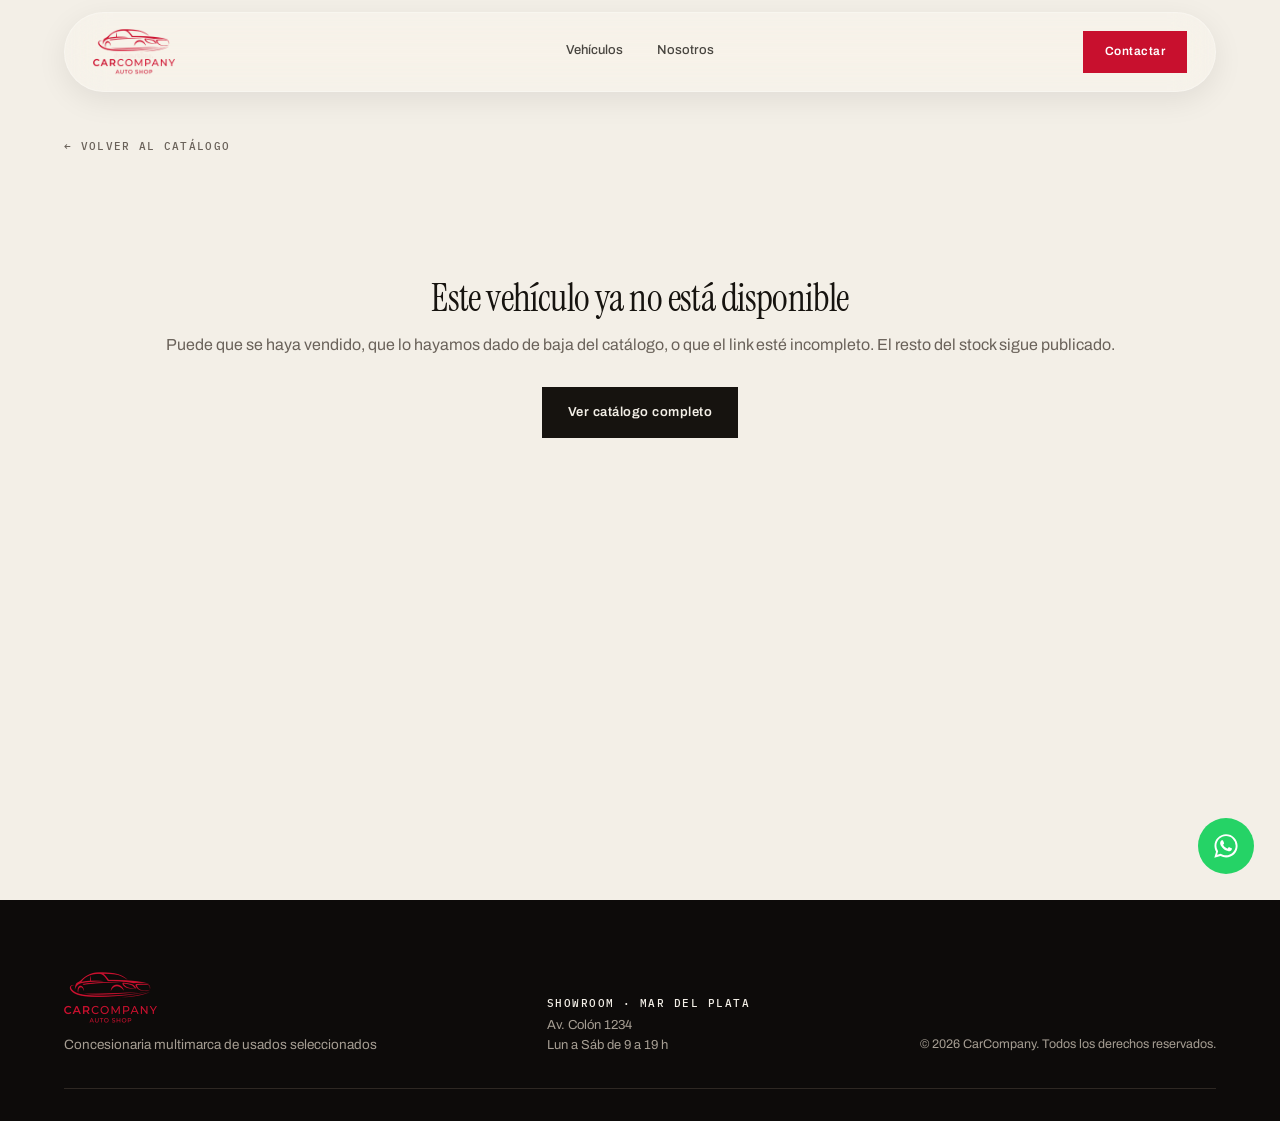
<file: ficha.html>
<!DOCTYPE html>
<html lang="es">
<head>
    <meta charset="UTF-8">
    <meta name="viewport" content="width=device-width, initial-scale=1.0">

    <!-- ⚠️ ESTE BLOQUE VA PRIMERO Y NO SE MUEVE.
         Esta misma página se sirve en dos direcciones distintas:
           ficha.html?v=<slug>        (archivo local, o sin rewrites)
           /vehiculos/<slug>          (producción, vía rewrite del hosting)
         En el segundo caso el navegador resuelve TODA ruta relativa
         contra /vehiculos/ — o sea que css/styles.css se pediría como
         /vehiculos/css/styles.css y daría 404, igual que el JS y que las
         fotos del stock de demo. Un <base> insertado acá, antes de que el
         parser llegue a cualquier <link> o <img>, las vuelve a anclar a la
         raíz. Se agrega sólo en ese caso: con file:// un <base href="/">
         apuntaría a la raíz del disco y rompería todo al revés. -->
    <script>
        if (location.protocol !== 'file:' && /^\/vehiculos\//.test(location.pathname)) {
            var b = document.createElement('base');
            b.href = '/';
            document.head.appendChild(b);
        }
    </script>

    <title id="pageTitle">Vehículo usado | CarCompany</title>

    <link rel="icon" type="image/png" href="assets/brand/favicon.png">
    <link rel="apple-touch-icon" href="assets/brand/logo.png">

    <meta
        id="pageDescription"
        name="description"
        content="Detalle del vehículo: precio, kilometraje, ficha técnica y contacto directo por WhatsApp. Usados seleccionados en Mar del Plata."
    >

    <!-- Canonical: arranca apuntando a esta URL genérica (sin id) y
         js/ficha.js lo reemplaza por la URL exacta ?id=N apenas sabe
         qué vehículo es — nunca una sola canonical fija para todas las
         fichas, porque cada id es contenido distinto. Google ejecuta
         ese JS de forma confiable; ver la limitación de vistas previas
         de WhatsApp/redes explicada más abajo, en Open Graph. -->
    <link rel="canonical" href="https://www.tu-dominio-real.com.ar/ficha.html">

    <!-- Open Graph / Twitter Card.
         Estos valores son SÓLO el punto de partida. Quién los reemplaza,
         según cómo se sirva la página:

         1. En producción, la Edge Function (netlify/edge-functions/
            vehiculo-meta.js) intercepta /vehiculos/<slug>, busca el auto
            y reescribe estas etiquetas en el HTML ANTES de entregarlo.
            Es la única forma de que WhatsApp, Facebook e Instagram
            muestren la foto y el precio del vehículo, porque esos
            rastreadores no ejecutan JavaScript.

         2. js/ficha.js las actualiza también del lado del cliente. Eso
            cubre a Google (que sí renderiza JS) y al navegador de quien
            abre el link, y sirve de red si la Edge Function no está.

         Si alguna vez se despliega sin la Edge Function, las vistas
         previas de WhatsApp vuelven a ser genéricas: la página se ve
         bien igual, pero se pierde esa parte. -->
    <!-- product: esta pagina describe UNA unidad concreta, no el sitio. -->
    <meta property="og:type" content="product">
    <meta property="og:site_name" content="CarCompany">
    <meta property="og:locale" content="es_AR">
    <meta id="ogTitle" property="og:title" content="Vehículo usado | CarCompany">
    <meta id="ogDescription" property="og:description" content="Detalle del vehículo: precio, kilometraje, ficha técnica y contacto directo por WhatsApp. Usados seleccionados en Mar del Plata.">
    <meta id="ogImage" property="og:image" content="https://www.tu-dominio-real.com.ar/assets/images/hero-1.jpg">
    <meta id="ogUrl" property="og:url" content="https://www.tu-dominio-real.com.ar/ficha.html">
    <meta name="twitter:card" content="summary_large_image">
    <meta id="twitterTitle" name="twitter:title" content="Vehículo usado | CarCompany">
    <meta id="twitterDescription" name="twitter:description" content="Detalle del vehículo: precio, kilometraje, ficha técnica y contacto directo por WhatsApp. Usados seleccionados en Mar del Plata.">
    <meta id="twitterImage" name="twitter:image" content="https://www.tu-dominio-real.com.ar/assets/images/hero-1.jpg">

    <link rel="preconnect" href="https://fonts.googleapis.com">
    <link rel="preconnect" href="https://fonts.gstatic.com" crossorigin>
    <link rel="stylesheet" href="https://fonts.googleapis.com/css2?family=Archivo:wght@400;500;600;700&family=IBM+Plex+Mono:wght@400;500&family=Instrument+Serif:ital@0;1&display=swap">

    <link rel="stylesheet" href="css/styles.css">
</head>
<body>

    <!-- =========================
         NAV (igual al del hero, fijo arriba de la página)
    ========================== -->

    <header class="hero-nav scrolled">

        <div class="hero-nav-inner">

            <a href="index.html" class="brand">
                <!-- Logo completo (igual que en index.html): la imagen ya
                     trae el nombre, por eso no va wordmark aparte. -->
                <img class="site-logo" width="186" height="104" src="assets/brand/logo.png" alt="CarCompany Auto Shop">
            </a>

            <nav class="hero-menu">
                <a href="index.html#vehiculos">Vehículos</a>
                <a href="index.html#nosotros">Nosotros</a>
            </nav>

            <div class="hero-nav-actions">
                <a href="https://wa.me/5492236974817" data-wa="nav" class="hero-nav-cta">Contactar</a>
                <button type="button" class="hero-burger" id="heroBurger" aria-label="Abrir menú" aria-expanded="false" aria-controls="mobileNav"><span></span><span></span></button>
            </div>

        </div>

        <nav class="mobile-nav" id="mobileNav">
            <a href="index.html#vehiculos">Vehículos</a>
            <a href="index.html#nosotros">Nosotros</a>
        </nav>

    </header>


    <!-- =========================
         FICHA DEL VEHÍCULO
    ========================== -->

    <main class="ficha-page">

        <div class="container">

            <a href="index.html#vehiculos" class="ficha-back">← Volver al catálogo</a>

            <!-- Se completa por js/ficha.js. Si el id de la URL no existe,
                 se reemplaza por un mensaje de "no encontrado". -->
            <div id="fichaContent">

                <div class="ficha-box">

                    <!-- La galería se adapta a la cantidad real de fotos:
                         con una sola imagen, js/ficha.js oculta miniaturas
                         y flechas en lugar de repetir la misma foto. -->
                    <div class="ficha-gallery">
                        <div class="ficha-main-img-wrap">
                            <img id="fichaMainImg" src="" alt="">
                            <span class="badge" id="fichaBadge" hidden></span>
                            <button type="button" class="ficha-gal-nav ficha-gal-prev" id="fichaPrev" aria-label="Foto anterior" hidden>‹</button>
                            <button type="button" class="ficha-gal-nav ficha-gal-next" id="fichaNext" aria-label="Foto siguiente" hidden>›</button>
                            <span class="ficha-gal-count" id="fichaGalCount" hidden></span>
                        </div>
                        <div class="ficha-thumbs" id="fichaThumbs" hidden></div>
                    </div>

                    <div class="ficha-info">
                        <h1 class="ficha-title" id="fichaTitle"></h1>
                        <div class="ficha-price-row">
                            <span class="ficha-price" id="fichaPrice"></span>
                            <span class="ficha-oldprice" id="fichaOldPrice" hidden></span>
                        </div>
                        <!-- Cuota estimada + puente al simulador con el precio
                             de esta unidad ya cargado (js/ficha.js arma ambos).
                             Es el dato que la gente busca primero. -->
                        <div class="ficha-quota" id="fichaQuota" hidden>
                            <span class="ficha-quota-value" id="fichaQuotaValue"></span>
                            <span class="ficha-quota-note" id="fichaQuotaNote"></span>
                        </div>
                        <!-- Los sellos salen de dealershipConfig.trustBadges
                             (o del propio vehículo). Sólo debe figurar lo que
                             la concesionaria realmente cumple. -->
                        <div class="ficha-pills" id="fichaPills" hidden></div>
                        <p class="ficha-description" id="fichaDescription" hidden></p>
                        <div class="ficha-specs" id="fichaSpecs"></div>
                        <!-- Un CTA primario y uno secundario: dos botones del
                             mismo peso es no elegir. -->
                        <div class="ficha-actions">
                            <a href="#" target="_blank" rel="noopener noreferrer" class="btn-blue" id="fichaWa">Consultar por WhatsApp</a>
                            <a href="#" target="_blank" rel="noopener noreferrer" class="btn-outline-dark" id="fichaWaVisit">Agendar visita</a>
                        </div>
                    </div>

                </div>

                <!-- El formulario sale de la columna de datos y pasa a una
                     banda propia: la columna quedaba el doble de alta que la
                     galería y dejaba un vacío enorme al costado. -->
                <section class="ficha-contacto" data-reveal>
                    <div class="ficha-contacto-intro">
                        <h2>¿Preferís que te llamemos?</h2>
                        <p class="lead">Te contactamos una sola vez en 24 hs. Sin llamados insistentes.</p>
                    </div>

                    <div class="mini-form mini-form--standalone" id="vfBlock">
                        <div id="vfPending">
                            <div class="mini-form-grid">
                                <label class="sr-only" for="vfNombre">Nombre</label>
                                <input type="text" class="text-field" placeholder="Nombre" id="vfNombre" autocomplete="name">
                                <label class="sr-only" for="vfTelefono">Teléfono</label>
                                <input type="tel" class="text-field" placeholder="Teléfono" id="vfTelefono" autocomplete="tel">
                            </div>
                            <label class="sr-only" for="vfMensaje">Tu consulta sobre este vehículo</label>
                            <input type="text" class="text-field mini-form-msg" placeholder="Tu consulta sobre este vehículo" id="vfMensaje">
                            <p class="mini-form-error mini-form-msg" id="vfError" role="alert" hidden></p>
                            <button class="btn-dark mini-form-msg" id="vfSend" type="button">Enviar consulta</button>
                        </div>
                        <div id="vfSuccess" class="mini-form-success" tabindex="-1" role="status" hidden><span class="check-mark">✓</span> <span id="vfSuccessMsg">Solicitud recibida. Nos vamos a contactar a la brevedad.</span></div>
                    </div>
                </section>

            </div>

            <div class="ficha-similares" id="fichaSimilares" data-reveal hidden>
                <h3>Vehículos similares</h3>
                <div class="ficha-similares-grid" id="fichaSimilaresGrid"></div>
            </div>

        </div>

    </main>


    <!-- WHATSAPP -->

    <a
        href="https://wa.me/5492236974817"
        data-wa="flotante"
        class="whatsapp-float"
        aria-label="Consultar por WhatsApp"
    >
        <svg width="28" height="28" viewBox="0 0 24 24" fill="#fff" aria-hidden="true">
            <path d="M12.04 2c-5.46 0-9.9 4.43-9.9 9.88 0 1.74.46 3.45 1.32 4.95L2 22l5.3-1.39c1.45.79 3.08 1.21 4.74 1.21h.01c5.45 0 9.89-4.43 9.89-9.88 0-2.64-1.03-5.12-2.9-6.99A9.83 9.83 0 0 0 12.04 2Zm0 17.98h-.01c-1.48 0-2.93-.4-4.2-1.15l-.3-.18-3.12.82.83-3.04-.2-.31a8.26 8.26 0 0 1-1.26-4.38c0-4.54 3.7-8.24 8.26-8.24 2.2 0 4.27.86 5.83 2.42a8.18 8.18 0 0 1 2.41 5.83c0 4.54-3.7 8.23-8.24 8.23Zm4.52-6.16c-.25-.12-1.47-.72-1.69-.81-.23-.08-.39-.12-.56.13-.16.24-.64.8-.78.97-.14.16-.29.18-.54.06-.25-.13-1.05-.39-2-1.23-.74-.66-1.23-1.47-1.38-1.72-.14-.25-.01-.38.11-.51.11-.11.25-.29.37-.43.13-.15.17-.25.25-.41.08-.17.04-.31-.02-.43-.06-.13-.56-1.35-.77-1.84-.2-.48-.41-.42-.56-.43h-.48c-.17 0-.43.06-.66.31-.22.25-.86.85-.86 2.07 0 1.22.89 2.4 1.01 2.56.12.17 1.75 2.67 4.23 3.74.59.26 1.05.41 1.41.52.59.19 1.13.16 1.56.1.48-.07 1.47-.6 1.67-1.18.21-.58.21-1.07.15-1.18-.06-.11-.22-.17-.47-.29Z"/>
        </svg>
    </a>


    <!-- =========================
         FOOTER
    ========================== -->

    <footer class="site-footer">

        <div class="container">

            <div class="footer-inner">

                <div>
                    <strong class="footer-logo">
                        <img class="site-logo site-logo--footer" width="186" height="104" src="assets/brand/logo.png" alt="CarCompany Auto Shop">
                    </strong>

                    <p data-config="positioning">Concesionaria multimarca de usados seleccionados</p>
                </div>

                <!-- Dirección y horarios: dealershipConfig.branches. -->
                <div class="footer-branches" id="branchList"></div>

                <div>
                    <span>
                        © <span data-config="year">2026</span> <span data-config="name">CarCompany</span>. Todos los derechos reservados.
                    </span>
                </div>

            </div>

        </div>

    </footer>


    <!-- Orden obligatorio: rutas.js no depende de nadie y lo usan los
         otros tres; catalog-api.js usa funciones de catalog-data.js. -->
    <!-- Medición. Va primero porque el resto del JS llama a Analytics.track();
     si no hay Measurement ID configurado no carga nada y no envía nada,
     y si un bloqueador lo corta el sitio funciona exactamente igual.
     A propósito NO se incluye en admin/: el panel no debe ensuciar las
     estadísticas públicas (de hecho el panel no carga ningún script de
     js/, así que queda excluido por arquitectura, no por una regla). -->
    <script src="js/analytics.js"></script>
    <script src="js/rutas.js"></script>
    <script src="js/catalog-data.js"></script>
    <script src="js/catalog-api.js"></script>
    <script src="js/ficha.js"></script>

</body>
</html>
</file>
<file: css/styles.css>
/* =====================================================
   NUVORA — SISTEMA VISUAL
   Fase 3, pasos 1 a 3: tokens, componentes base, nav y hero.
   Concepto: catálogo razonado. Cada unidad es una pieza
   catalogada, no un producto en góndola. De ahí salen las
   decisiones: hairlines en vez de cajas, datos en monoespaciada,
   rojo como sello y no como relleno, y mucho aire.
===================================================== */


/* =====================================================
   1. RESET
===================================================== */

* {
    margin: 0;
    padding: 0;
    box-sizing: border-box;
}

/* El atributo hidden tiene que ganarle a cualquier display de clase.
   Sin esto, reglas como .mini-form-success { display: flex } pisaban
   la regla [hidden] del navegador y los mensajes de éxito aparecían
   antes de tiempo. La lógica de mostrar/ocultar sigue siendo la del
   JS: acá sólo se garantiza que "oculto" signifique oculto. */
[hidden] {
    display: none !important;
}

html {
    scroll-behavior: smooth;
}

/* Etiqueta visible sólo para lectores de pantalla: los campos tienen
   label asociado sin cambiar el diseño, que usa placeholders. */
.sr-only {
    position: absolute;
    width: 1px;
    height: 1px;
    margin: -1px;
    padding: 0;
    overflow: hidden;
    clip: rect(0 0 0 0);
    clip-path: inset(50%);
    white-space: nowrap;
    border: 0;
}


/* =====================================================
   2. TOKENS
   Un solo lugar para color, tipografía, espacio, radios y
   tiempos. Nada de valores sueltos más abajo.
===================================================== */

:root {
    /* --- Escala oscura (carbón cálido) --- */
    --negro: #0D0B0A;
    --carbon: #16130F;
    --carbon-alto: #221E19;
    --linea-osc: #2E2823;
    --linea-campo-osc: #6E655B;     /* 3.24:1 sobre carbón: borde de campo válido */

    /* --- Escala clara (marfil / hueso) --- */
    --marfil: #F3EFE7;
    --hueso: #E9E3D8;
    --blanco: #FFFFFF;
    --linea: #D8D0C2;               /* hairline decorativa */
    --linea-campo: #8C8375;         /* 3.26:1 sobre marfil: borde de campo válido */

    /* --- Texto --- */
    --texto: #16130F;               /* 16.15:1 sobre marfil */
    --texto-2: #6A625A;             /* 5.22:1 sobre marfil */
    --texto-inv: #F3EFE7;           /* 16.15:1 sobre carbón */
    --texto-inv-2: #A69E93;         /* 6.99:1 sobre carbón */

    /* --- Rojo: color de carácter. Acción y sello, nunca relleno.
           Regla: rojo como texto chico NO va sobre fondo oscuro
           (ahí da 3.15:1); para eso está --rojo-claro. --- */
    --rojo: #C8102E;                /* blanco encima: 5.88:1 */
    --rojo-osc: #8E0B20;
    --rojo-hondo: #4A0710;
    --rojo-claro: #F26D6D;          /* 6.33:1 sobre carbón */

    /* --- Metálico: aluminio, no bronce. Carrocería, no joyería. --- */
    --aluminio: #B5AEA3;

    /* --- Tipografía --- */
    --display: 'Instrument Serif', 'Times New Roman', Georgia, serif;
    --sans: 'Archivo', 'Helvetica Neue', Arial, sans-serif;
    --mono: 'IBM Plex Mono', ui-monospace, 'SFMono-Regular', Menlo, monospace;
    /* San Francisco no se puede empaquetar (es la fuente del sistema de
       Apple, no está en Google Fonts): -apple-system la activa nativa en
       iOS/macOS. En cualquier otro sistema cae a la sans del sitio. Se usa
       sólo en la cápsula flotante del header mobile. */
    --sf: -apple-system, BlinkMacSystemFont, 'SF Pro Text', 'SF Pro Display', system-ui, var(--sans);

    /* --- Espacio --- */
    --container: 1440px;
    --gutter: clamp(20px, 5vw, 76px);
    --section-y: clamp(80px, 9vw, 168px);

    /* --- Material --- */
    --radio-campo: 2px;
    --radio-chip: 4px;

    /* --- Movimiento: una sola familia de curvas para todo el sitio --- */
    --ease-salida: cubic-bezier(0.16, 1, 0.30, 1);
    --ease-entrada: cubic-bezier(0.55, 0, 0.45, 1);
    --t-micro: 160ms;
    --t-corta: 320ms;
    --t-media: 640ms;
    --t-larga: 900ms;
}


/* =====================================================
   3. TIPOGRAFÍA
   Instrument Serif = display (nunca por debajo de 20px).
   Archivo = toda la UI y el texto.
   IBM Plex Mono = dato técnico: specs, referencias, años.
===================================================== */

body {
    font-family: var(--sans);
    font-size: 16px;
    line-height: 1.65;
    background: var(--marfil);
    color: var(--texto);
    -webkit-font-smoothing: antialiased;
    overflow-x: hidden;             /* red de seguridad: ningún elemento angosto genera scroll lateral */
}

h1, h2, h3 {
    font-family: var(--display);
    font-weight: 400;              /* el display nunca va en bold */
    letter-spacing: -0.015em;
    line-height: 1.02;
}

/* Tamaños base, para que ningún título quede con el valor por defecto
   del navegador si no cae bajo una regla más específica. */
h1 { font-size: clamp(38px, 5vw, 72px); }
h2 { font-size: clamp(32px, 4vw, 58px); }
h3 { font-size: clamp(22px, 2.2vw, 32px); }

/* LOS NÚMEROS SON PARTE DE LA IDENTIDAD.
   Precios, cuotas, años, referencias y estadísticas van todos en la
   monoespaciada, con cifras tabulares: es lo que hace que el catálogo se
   lea como un registro y no como una góndola. El texto comercial se
   mantiene en la sans, que es donde tiene que sonar humano. */
.card-price, .card-oldprice,
.results-count, .ficha-price, .ficha-oldprice, .ficha-quota-value {
    font-family: var(--mono);
    font-weight: 500;
    font-variant-numeric: tabular-nums;
    letter-spacing: -0.02em;
}

a {
    color: inherit;
    text-decoration: none;
}

img {
    display: block;
    max-width: 100%;
}

/* Dato técnico. Es el gesto que convierte una tarjeta de producto
   en una ficha de archivo. */
.ficha-spec-k, .badge {
    font-family: var(--mono);
    font-weight: 500;
    letter-spacing: 0.14em;
    text-transform: uppercase;
}


/* =====================================================
   4. GLOBAL
===================================================== */

.container {
    width: min(calc(100% - var(--gutter) * 2), var(--container));
    margin-inline: auto;
}

/* Foco en dos capas: se ve sobre marfil y sobre carbón por igual.
   Nunca se anima: tiene que aparecer. */
:where(a, button, input, select, textarea, [tabindex]):focus-visible {
    outline: 2px solid var(--rojo);
    outline-offset: 2px;
    box-shadow: 0 0 0 4px var(--marfil);
}

.closing-section :where(a, button):focus-visible,
.hero :where(a, button):focus-visible {
    box-shadow: 0 0 0 4px var(--carbon);
}


/* =====================================================
   5. NAV
   Barra de ancho completo apoyada en una hairline. Se va la
   cápsula con blur: era el elemento más "SaaS" de la página y
   costaba compositing en todo el scroll.
===================================================== */

.hero-nav {
    position: fixed;
    z-index: 100;
    top: 0;
    left: 0;
    right: 0;
    width: 100%;
    padding-top: env(safe-area-inset-top, 0px);
}

/* Cápsula flotante translúcida, igual en desktop y en mobile (antes
   sólo mobile tenía este tratamiento y desktop usaba una barra de
   ancho completo con hairline). Vidrio iOS: tinte blanco, blur y
   sombra propios — visible todo el tiempo, así que ya no hace falta
   un fondo sólido aparte al hacer scroll (ver .hero-nav.scrolled
   más abajo, que ahora sólo cambia el color del texto). */
.hero-nav-inner {
    display: grid;
    grid-template-columns: 1fr auto 1fr;
    align-items: center;
    column-gap: 24px;

    width: min(calc(100% - var(--gutter) * 2), var(--container));
    margin: 12px auto 0;
    padding: 16px 28px;

    border-radius: 999px;
    background: rgba(255, 255, 255, 0.22);
    backdrop-filter: blur(20px) saturate(150%);
    -webkit-backdrop-filter: blur(20px) saturate(150%);
    border: 1px solid rgba(255, 255, 255, 0.25);
    box-shadow: 0 8px 30px rgba(0, 0, 0, 0.08);
}

.hero-nav-inner > * { position: relative; }

.brand {
    justify-self: start;
    display: flex;
    align-items: center;
    gap: 10px;
    font-family: var(--sans);
    font-size: 15px;
    font-weight: 600;
    letter-spacing: 0.16em;
    text-transform: uppercase;
    color: var(--texto-inv);
    white-space: nowrap;
    transition: color var(--t-corta) var(--ease-salida);
}

/* Sobre el hero el texto es claro; al hacer scroll, la cápsula queda
   sobre fondos claros y el texto pasa a oscuro (mismo mecanismo que
   .hero-menu a y .hero-burger más abajo). */
.hero-nav.scrolled .brand { color: var(--texto); }

/* Pero el Cierre, al final, es una sección oscura: ahí el texto
   oscuro quedaría negro sobre negro. initNavContrast marca .over-dark
   cuando esa sección pasa por debajo de la cápsula y el texto vuelve
   a claro. */
.hero-nav.scrolled.over-dark .brand { color: var(--texto-inv); }

/* Isotipo real: un solo archivo, assets/brand/logo.png. Único lugar a
   tocar para reemplazarlo el día que haya un logo definitivo — no hace
   falta cambiar HTML ni ninguna otra regla, el alto lo pone esta clase.
   Nombre .site-logo (no .brand-logo) para no chocar con .brand-logo de
   la franja "Marcas que trabajamos" más abajo, que es otro componente. */
/* Ahora el logo es el lockup completo (dibujo + nombre), no el isotipo
   suelto: necesita más alto para que el texto de la imagen se lea. */
.site-logo {
    display: block;
    height: 46px;
    width: auto;
    flex-shrink: 0;
    transition: transform var(--t-corta) var(--ease-salida);
}

.brand:hover .site-logo { transform: scale(1.04); }

/* Logo del footer: mismo lockup icono + wordmark, un poco más grande
   porque ahí no compite con el resto del nav. */
.footer-logo {
    display: flex;
    align-items: center;
    gap: 10px;
    margin-bottom: 10px;
    color: var(--texto-inv);
    font-family: var(--sans);
    font-size: 15px;
    font-weight: 600;
    letter-spacing: 0.16em;
    text-transform: uppercase;
}
.site-logo--footer { height: 52px; }

.hero-menu {
    justify-self: center;
    display: flex;
    align-items: center;
    gap: 34px;
}

.hero-menu a {
    position: relative;
    color: rgba(243, 239, 231, 0.78);
    font-size: 13px;
    font-weight: 500;
    white-space: nowrap;
    padding-bottom: 3px;
    transition: color var(--t-micro) var(--ease-salida);
}

/* Subrayado que se dibuja de izquierda a derecha. */
.hero-menu a::after {
    content: "";
    position: absolute;
    left: 0;
    bottom: 0;
    width: 100%;
    height: 1px;
    background: var(--rojo);
    transform: scaleX(0);
    transform-origin: left;
    transition: transform var(--t-micro) var(--ease-salida);
}

.hero-menu a:hover { color: var(--texto-inv); }
.hero-menu a:hover::after { transform: scaleX(1); }
.hero-nav.scrolled .hero-menu a { color: rgba(22, 19, 15, 0.78); }
.hero-nav.scrolled .hero-menu a:hover { color: var(--texto); }
.hero-nav.scrolled.over-dark .hero-menu a { color: rgba(243, 239, 231, 0.82); }
.hero-nav.scrolled.over-dark .hero-menu a:hover { color: var(--texto-inv); }

.hero-nav-actions {
    justify-self: end;
    display: flex;
    align-items: center;
    gap: 12px;
}

.hero-nav-cta {
    background: var(--rojo);
    color: var(--blanco);
    font-size: 12px;
    font-weight: 600;
    letter-spacing: 0.04em;
    white-space: nowrap;
    padding: 11px 22px;
    transition: background var(--t-micro) var(--ease-salida);
}

.hero-nav-cta:hover { background: var(--rojo-osc); }

/* Hamburguesa con dos líneas propias: se va el emoji ☰, que es el
   detalle que más delata plantilla armada rápido. */
.hero-burger {
    display: none;
    position: relative;
    width: 44px;
    height: 44px;
    flex-shrink: 0;
    border: none;
    background: none;
    cursor: pointer;
}

.hero-burger span {
    position: absolute;
    left: 11px;
    width: 22px;
    height: 1.5px;
    background: var(--texto-inv);
    transition: transform var(--t-micro) var(--ease-salida),
                opacity var(--t-micro) var(--ease-salida);
}

.hero-burger span:nth-child(1) { top: 18px; }
.hero-burger span:nth-child(2) { top: 25px; }
.hero-burger.is-open span:nth-child(1) { transform: translateY(3.5px) rotate(45deg); }
.hero-burger.is-open span:nth-child(2) { transform: translateY(-3.5px) rotate(-45deg); }

.mobile-nav {
    display: none;
    position: absolute;
    z-index: 99;
    top: 100%;
    left: 0;
    right: 0;
    flex-direction: column;
    background: var(--carbon);
    border-bottom: 1px solid var(--linea-osc);
}

.mobile-nav.open { display: flex; }

.mobile-nav a {
    color: rgba(243, 239, 231, 0.85);
    font-size: 15px;
    font-weight: 500;
    padding: 16px var(--gutter);
    border-top: 1px solid var(--linea-osc);
    transition: background var(--t-micro) var(--ease-salida),
                color var(--t-micro) var(--ease-salida);
}

.mobile-nav a:hover {
    color: var(--texto-inv);
    background: var(--carbon-alto);
}


/* =====================================================
   6. HERO
   Full-bleed y cinematográfico. Mismas imágenes, misma lógica
   de slides: cambia la puesta en escena.
===================================================== */

.hero {
    padding: 0;
    background: var(--carbon);
    color: var(--texto-inv);
    display: flow-root;
}

/* Antes el hero vivía dentro de un contenedor de 82vw con 42px de
   radio, o sea: una tarjeta grande. Ahora toca los bordes. */
.hero-shell {
    width: 100%;
    margin: 0;
}

.hero-slider {
    position: relative;
    margin-top: 0;
    height: min(88vh, 860px);
    min-height: 520px;
    overflow: hidden;
    border-radius: 0;
    background: var(--negro);
}

/* Bandas de formato: lo que hace que la imagen se lea como fotograma
   y no como banner. */
.hero-slider::before,
.hero-slider::after {
    content: "";
    position: absolute;
    left: 0;
    right: 0;
    height: 28px;
    background: var(--carbon);
    z-index: 4;
    pointer-events: none;
}
.hero-slider::before { top: 0; }
.hero-slider::after { bottom: 0; }


/* --- SLIDES --- */

.hero-slide {
    position: absolute;
    inset: 0;
    background-position: center;
    background-size: cover;
    background-repeat: no-repeat;

    /* Cortina vertical: la imagen entrante se revela de abajo hacia
       arriba. Se lee como un corte de montaje, no como un carrusel. */
    clip-path: inset(100% 0 0 0);
    transform: scale(1.06);
    transition: clip-path var(--t-larga) var(--ease-salida),
                transform 1400ms var(--ease-salida);

    pointer-events: none;

    display: flex;
    flex-direction: column;
    align-items: flex-start;
    justify-content: flex-end;
    text-align: left;

    padding: 0 var(--gutter) clamp(56px, 8vh, 104px);
}

.hero-slide.active {
    clip-path: inset(0 0 0 0);
    transform: scale(1);
    pointer-events: auto;
    z-index: 1;
}

/* El saliente se queda quieto debajo y sólo cede la escala. */
.hero-slide.prev {
    clip-path: inset(0 0 0 0);
    transform: scale(1.03);
    z-index: 0;
}

.hero-slide.no-anim,
.hero-slide.no-anim * {
    transition: none !important;
}

/* Las variantes de posición por foto se retiran: en una composición
   editorial el bloque de texto tiene un solo lugar y eso es lo que da
   estabilidad al corte entre slides. */

/* Un solo scrim en lugar de cinco gradientes apilados con blend-mode:
   menos costo de pintado y un resultado más limpio. */
.hero-overlay {
    position: absolute;
    inset: 0;
    background:
        /* velo superior: el nav va encima de la foto y tiene que leerse
           sobre cualquier imagen */
        linear-gradient(to bottom, rgba(13,11,10,0.55) 0%, rgba(13,11,10,0) 16%),
        linear-gradient(to top, rgba(13,11,10,0.92) 0%, rgba(13,11,10,0.58) 36%, rgba(13,11,10,0.04) 70%),
        linear-gradient(to right, rgba(13,11,10,0.74) 0%, rgba(13,11,10,0.18) 46%, rgba(13,11,10,0) 72%);
}

.hero-grain {
    position: absolute;
    inset: 0;
    z-index: 3;
    opacity: .045;
    mix-blend-mode: overlay;
    pointer-events: none;
    background-image: radial-gradient(circle, #fff 1px, transparent 1px);
    background-size: 3px 3px;
}


/* --- TEXTO DEL HERO --- */

.hero-copy {
    position: relative;
    z-index: 2;
    width: 100%;
    max-width: min(100%, 980px);
}

.hero-copy p,
.hero-copy .hero-cta {
    opacity: 0;
    transform: translateY(18px);
    transition: opacity var(--t-media) var(--ease-salida),
                transform var(--t-media) var(--ease-salida);
}

.hero-slide.active .hero-copy p         { transition-delay: .52s; }
.hero-slide.active .hero-copy .hero-cta { transition-delay: .60s; }

.hero-slide.active .hero-copy p,
.hero-slide.active .hero-copy .hero-cta {
    opacity: 1;
    transform: translateY(0);
}

/* El título entra línea por línea desde detrás de una máscara. No es un
   fundido: es el texto subiendo a su lugar, que es como se compone un
   título en una pieza editorial. */
.hero-copy .hero-title .l {
    display: block;
    overflow: hidden;
}

.hero-copy .hero-title .l i {
    display: block;
    font-style: normal;
    transform: translateY(105%);
    transition: transform 1000ms var(--ease-salida);
}

.hero-slide.active .hero-copy .hero-title .l i { transform: translateY(0); }
.hero-slide.active .hero-copy .hero-title .l:nth-child(1) i { transition-delay: .26s; }
.hero-slide.active .hero-copy .hero-title .l:nth-child(2) i { transition-delay: .36s; }

.hero-copy .hero-title {
    margin: 0;
    max-width: 14ch;                /* medida de dos líneas, sobre el propio cuerpo del título */
    color: var(--blanco);
    font-size: clamp(44px, 6.4vw, 104px);
    line-height: 0.96;
    letter-spacing: -0.02em;
}

/* La escala del título cambia según el largo del texto, como se
   compondría cada página de una revista: los titulares cortos respiran
   más grandes. Mismo sistema, distinta composición por slide. */
.hero-slide:nth-child(2) .hero-copy .hero-title,
.hero-slide:nth-child(4) .hero-copy .hero-title {
    font-size: clamp(52px, 8vw, 136px);
    max-width: 11ch;
    letter-spacing: -0.03em;
}

.hero-copy p {
    margin: 24px 0 0;
    max-width: 46ch;
    color: rgba(243, 239, 231, 0.78);
    font-size: 16px;
    line-height: 1.6;
}

/* Botón metálico del hero: pill oscuro con una veta de aluminio + rojo
   que cruza en loop lento (más rápido al hover, en pausa con
   prefers-reduced-motion) y un aro de sombra que "levanta" el botón
   al pasar el mouse y lo hunde al click. Todo con capas de background
   + box-shadow, sin canvas ni librerías — el ripple del click lo
   agrega js/app.js con un <span> absoluto. */
.hero-cta {
    position: relative;
    display: inline-flex;
    align-items: center;
    gap: 12px;
    margin-top: 36px;
    padding: 15px 28px 15px 30px;
    border-radius: 999px;
    overflow: hidden;
    color: var(--blanco);
    font-family: var(--mono);
    font-size: 11px;
    font-weight: 500;
    letter-spacing: 0.16em;
    text-transform: uppercase;
    background-image:
        repeating-linear-gradient(100deg,
            transparent 0%, rgba(255, 255, 255, .5) 6%, transparent 13%,
            transparent 28%, rgba(200, 16, 46, .4) 33%, transparent 40%),
        radial-gradient(120% 160% at 28% -30%, rgba(255, 255, 255, .3), transparent 55%),
        linear-gradient(155deg, var(--carbon-alto) 0%, var(--negro) 55%, #050403 100%);
    background-size: 220% 220%, 100% 100%, 100% 100%;
    background-position: 0% 0%, 0 0, 0 0;
    box-shadow:
        0 0 0 1px rgba(0, 0, 0, .5),
        0 22px 14px rgba(0, 0, 0, .05),
        0 10px 10px rgba(0, 0, 0, .09),
        0 3px 6px rgba(0, 0, 0, .16);
    animation: hero-cta-sheen 7s linear infinite;
    transition: gap var(--t-micro) var(--ease-salida),
                box-shadow var(--t-corta) var(--ease-salida),
                transform var(--t-corta) var(--ease-salida),
                animation-duration var(--t-corta) var(--ease-salida);
}

.hero-cta span { position: relative; font-size: 15px; line-height: 0; transition: transform var(--t-micro) var(--ease-salida); }

.hero-cta:hover {
    gap: 18px;
    animation-duration: 2.2s;
    box-shadow:
        0 0 0 1px rgba(0, 0, 0, .4),
        0 16px 10px rgba(0, 0, 0, .1),
        0 8px 8px rgba(0, 0, 0, .14),
        0 2px 4px rgba(0, 0, 0, .22);
}
.hero-cta:hover span { transform: translateX(2px); }

.hero-cta:active {
    animation-duration: 1s;
    transform: scale(.97);
    box-shadow: 0 0 0 1px rgba(0, 0, 0, .6), inset 0 2px 4px rgba(0, 0, 0, .4);
}

.hero-cta .hero-cta-ripple {
    position: absolute;
    width: 22px;
    height: 22px;
    margin: -11px 0 0 -11px;
    border-radius: 50%;
    background: radial-gradient(circle, rgba(255, 255, 255, .45) 0%, rgba(255, 255, 255, 0) 70%);
    pointer-events: none;
    animation: hero-cta-ripple .6s ease-out forwards;
}

@keyframes hero-cta-sheen {
    to { background-position: -220% -140%, 0 0, 0 0; }
}

@keyframes hero-cta-ripple {
    from { transform: scale(0); opacity: .6; }
    to { transform: scale(4); opacity: 0; }
}

@media (prefers-reduced-motion: reduce) {
    .hero-cta { animation: none; }
    .hero-cta:hover { animation-duration: 0s; }
}


/* =====================================================
   7. WHATSAPP FLOTANTE
   El verde sobrevive sólo acá, que es donde la gente lo
   reconoce por forma y color. Dentro del contenido, los CTA
   de WhatsApp usan el sistema.
===================================================== */

.whatsapp-float {
    position: fixed;
    z-index: 100;
    right: clamp(16px, 2vw, 32px);
    bottom: clamp(16px, 2vw, 32px);
    width: 56px;
    height: 56px;
    display: flex;
    align-items: center;
    justify-content: center;
    border-radius: 50%;
    background: #25d366;
    color: #fff;
    transition: transform var(--t-micro) var(--ease-salida);
}

.whatsapp-float:hover { transform: scale(1.06); }


/* =====================================================
   8. MARCAS
   Planas, en escala de grises, apoyadas sobre una hairline.
   Se van el 3D, la perspectiva y la sombra proyectada.
===================================================== */

.official-brands {
    padding: clamp(48px, 6vw, 88px) var(--gutter);
    background: var(--carbon);
    color: var(--texto-inv-2);
    text-align: left;
}

.official-brands > span {
    display: block;
    max-width: var(--container);
    margin: 0 auto 32px;
    padding-bottom: 20px;
    border-bottom: 1px solid var(--linea-osc);
    font-family: var(--mono);
    font-size: 11px;
    font-weight: 500;
    letter-spacing: 0.16em;
    text-transform: uppercase;
}

.brand-logos {
    display: flex;
    justify-content: space-between;
    align-items: center;
    flex-wrap: wrap;
    gap: clamp(28px, 5vw, 72px);
    max-width: var(--container);
    margin-inline: auto;
}

.brand-logo {
    position: relative;
    width: clamp(78px, 9vw, 116px);
    height: 52px;
    display: flex;
    align-items: center;
    justify-content: center;
}

.brand-logo img {
    width: 100%;
    height: 100%;
    object-fit: contain;
    filter: grayscale(100%) brightness(2.6) contrast(0.6);
    opacity: 0.5;
    transition: opacity var(--t-micro) var(--ease-salida);
}

.brand-logo:hover img { opacity: 0.9; }


/* =====================================================
   9. BOTONES
   Sin rebote, sin sombra, sin radio. La jerarquía la da el
   color, no el movimiento.
===================================================== */

.btn-dark, .btn-blue, .btn-outline, .btn-outline-dark {
    display: inline-flex;
    align-items: center;
    justify-content: center;
    gap: 9px;
    border: none;
    cursor: pointer;
    border-radius: 0;
    padding: 15px 26px;
    font-family: var(--sans);
    font-size: 13px;
    font-weight: 600;
    letter-spacing: 0.04em;
    text-align: center;
    transition: background var(--t-micro) var(--ease-salida),
                color var(--t-micro) var(--ease-salida),
                border-color var(--t-micro) var(--ease-salida);
}

.btn-dark { background: var(--carbon); color: var(--texto-inv); }
.btn-dark:hover { background: var(--negro); }

.btn-blue { background: var(--rojo); color: var(--blanco); }
.btn-blue:hover { background: var(--rojo-osc); }

/* Dentro del contenido el CTA de WhatsApp adopta el sistema: el verde
   competía con la identidad en dos botones grandes de la página. */

.btn-outline { background: transparent; border: 1px solid rgba(243,239,231,0.5); color: var(--texto-inv); }
.btn-outline:hover { background: var(--texto-inv); color: var(--carbon); }

.btn-outline-dark { background: transparent; border: 1px solid var(--texto); color: var(--texto); }
.btn-outline-dark:hover { background: var(--texto); color: var(--marfil); }


/* En la sección de contacto el fondo es casi negro: el botón se
   invierte al marfil de la paleta. */
.closing-section .btn-dark {
    background: var(--marfil);
    color: var(--texto);
}
.closing-section .btn-dark:hover { background: var(--blanco); }

.btn-dark:disabled, .btn-blue:disabled, .btn-outline:disabled {
    opacity: 0.4;
    cursor: default;
}

/* Link con regla que se dibuja. */
.link-underline {
    position: relative;
    font-size: 13px;
    font-weight: 600;
    letter-spacing: 0.04em;
    padding-bottom: 4px;
    border-bottom: 1px solid var(--linea-campo);
    white-space: nowrap;
    transition: border-color var(--t-micro) var(--ease-salida);
}
.link-underline:hover { border-color: var(--rojo); }

.link-button {
    background: none;
    border: 0;
    padding: 0;
    font-family: var(--sans);
    font-size: 13px;
    font-weight: 600;
    color: var(--rojo);
    cursor: pointer;
    text-decoration: underline;
    text-underline-offset: 4px;
    text-decoration-thickness: 1px;
    transition: color var(--t-micro) var(--ease-salida);
}
.link-button:hover { color: var(--rojo-osc); }


/* =====================================================
   10. CAMPOS
===================================================== */

.select-field, .text-field {
    appearance: none;
    -webkit-appearance: none;
    background: var(--blanco);
    border: 1px solid var(--linea-campo);
    border-radius: var(--radio-campo);
    padding: 13px 14px;
    font-family: var(--sans);
    font-size: 14px;
    font-weight: 500;
    color: var(--texto);
    width: 100%;
    transition: border-color var(--t-micro) var(--ease-salida);
}

.select-field::placeholder, .text-field::placeholder { color: var(--texto-2); }

.select-field {
    cursor: pointer;
    background-image: url('data:image/svg+xml;utf8,<svg xmlns="http://www.w3.org/2000/svg" width="10" height="6"><path d="M1 1l4 4 4-4" stroke="%2316130F" stroke-width="1.5" fill="none" stroke-linecap="round"/></svg>');
    background-repeat: no-repeat;
    background-position: right 14px center;
    padding-right: 34px;
}

.select-field:focus,
.text-field:focus {
    outline: none;
    border-color: var(--rojo);
    box-shadow: inset 0 -2px 0 var(--rojo);
}

.text-field.is-invalid,
.select-field.is-invalid {
    border-color: var(--rojo);
    box-shadow: inset 0 -2px 0 var(--rojo);
}


/* =====================================================
   11. ETIQUETAS Y PRECIOS
===================================================== */

/* Sello rectangular apoyado en el borde de la foto, no pastilla
   de ecommerce. */
.badge {
    position: absolute;
    top: 0;
    left: 0;
    font-size: 10px;
    padding: 7px 12px;
    border-radius: 0;
}

/* Un solo tono: los tres estados que se muestran (Vendido, Reservado,
   Próximamente) son todos interrupciones de la disponibilidad. La
   variante clara la usaban las etiquetas comerciales, que ya no existen. */
.badge-dark { background: var(--rojo); color: var(--blanco); }

.card-price { font-size: 17px; }
.card-price-group { display: flex; align-items: baseline; flex-wrap: wrap; gap: 4px 10px; }
.card-oldprice { color: var(--texto-2); font-size: 13px; text-decoration: line-through; }

.check-mark { color: var(--rojo); font-weight: 700; }


/* =====================================================
   12. SECCIONES — base compartida
   (la recomposición editorial de cada sección entra en los
   pasos 4 a 7; acá sólo viven los tokens y el ritmo)
===================================================== */

.featured-section,
.vehicles-section {
    padding-block: var(--section-y);
}

/* El nav es fijo: sin esto, al navegar desde el menú la sección
   aterriza debajo de la barra y se pierde el título. */
.vehicles-section {
    scroll-margin-top: 96px;
}

.vehicles-section { background: var(--marfil); }
.featured-section { background: var(--marfil); overflow: hidden; }
/* El fondo de .closing-section vive en el bloque 17 · CIERRE, más abajo. */

/* Encabezado editorial: metadatos a la izquierda, título a la derecha.
   Reemplaza al patrón "eyebrow centrado + h2 + subtítulo" que se repetía
   seis veces y es lo que hace que una página se lea como plantilla. */
/* Antes eran dos columnas: a la izquierda el número de sección y una
   etiqueta, a la derecha el título. Se sacaron los dos por decorativos,
   así que el encabezado es una sola columna y el título arranca contra
   el margen. Se conservan el aire de abajo y la línea de cierre. */
.section-head {
    margin-bottom: clamp(36px, 4vw, 64px);
    padding-bottom: 28px;
    border-bottom: 1px solid var(--linea);
}

.section-head-body h2 { max-width: 18ch; }

.section-head-body p {
    margin-top: 18px;
    max-width: 54ch;
    color: var(--texto-2);
    font-size: 16px;
}



.lead {
    margin: 20px 0 0;
    color: var(--texto-2);
    font-size: 17px;
    line-height: 1.65;
    max-width: 52ch;
}


/* =====================================================
   13. DESTACADOS
===================================================== */

.section-heading-row {
    display: flex;
    align-items: flex-end;
    justify-content: space-between;
    gap: 24px;
    flex-wrap: wrap;
    margin-bottom: 48px;
    padding-bottom: 24px;
    border-bottom: 1px solid var(--linea);
}
.section-heading-row h2 {
    font-size: clamp(30px, 3.6vw, 52px);
}

.featured-controls {
    display: flex;
    align-items: center;
    gap: 28px;
}

.featured-track {
    display: flex;
    gap: 32px;
    overflow-x: auto;
    scroll-snap-type: x mandatory;
    scroll-behavior: smooth;
    -webkit-overflow-scrolling: touch;
    scrollbar-width: none;
    scroll-padding-left: max(var(--gutter), calc((100vw - var(--container)) / 2));
    padding: 4px max(var(--gutter), calc((100vw - var(--container)) / 2)) 8px;
}
.featured-track::-webkit-scrollbar { display: none; }

.floating-card {
    flex: 0 0 clamp(260px, 27vw, 360px);
    scroll-snap-align: start;
    display: block;
    color: var(--texto);
}

.floating-card-media {
    position: relative;
    aspect-ratio: 4/5;
    border-radius: 16px;
    overflow: hidden;
    background: var(--hueso);
}
.floating-card-media img {
    width: 100%;
    height: 100%;
    object-fit: cover;
    transition: transform var(--t-media) var(--ease-salida);
}
/* La tarjeta no se mueve; la foto sí. */
.floating-card:hover .floating-card-media img { transform: scale(1.04); }

.floating-card-body {
    padding: 18px 0 0;
    display: block;
    border-top: 1px solid var(--linea);
    margin-top: 18px;
    transition: border-top-color var(--t-micro) var(--ease-salida);
}
.floating-card:hover .floating-card-body { border-top-color: var(--rojo); }
.floating-card-top { min-width: 0; }
.floating-card-name {
    font-family: var(--display);
    font-size: clamp(19px, 1.5vw, 24px);
    line-height: 1.15;
}
.floating-card-line {
    margin-top: 6px;
    font-family: var(--mono);
    font-size: 10.5px;
    font-weight: 500;
    letter-spacing: 0.1em;
    text-transform: uppercase;
    color: var(--texto-2);
}
.floating-card-price-row { margin-top: 14px; }
.floating-card-price-row .card-price { font-size: 19px; }
.floating-card-price-row .card-oldprice { font-size: 12px; }


/* =====================================================
   14. CATÁLOGO
   (la recomposición completa entra en el paso 4)
===================================================== */

/* Barra de herramientas, no panel flotante: se apoya en la página entre
   dos hairlines. Los filtros son un instrumento, no una función que
   haya que lucir. */
.search-bar {
    background: transparent;
    border: none;
    /* Sin regla superior: la del encabezado de sección ya cierra arriba y
       dos hairlines paralelas tan cerca se leen como ruido. */
    border-bottom: 1px solid var(--linea);
    border-radius: 0;
    padding: 0 0 26px;
    display: grid;
    grid-template-columns: repeat(6, 1fr) auto;
    gap: 20px 28px;
    align-items: end;
    margin-bottom: 40px;
}

/* Envuelve los 6 campos + el botón. En desktop es "display: contents":
   desaparece como caja y sus hijos vuelven a ser ítems directos de la
   grilla de .search-bar, igual que antes. Sólo se convierte en una caja
   real (panel colapsable) en mobile — ver regla 21. */
.filters-toggle-row { display: none; }
.filters-panel { display: contents; }

.filter-field { display: flex; flex-direction: column; gap: 8px; min-width: 0; }

.filter-field label {
    font-family: var(--mono);
    font-size: 10px;
    font-weight: 500;
    letter-spacing: 0.14em;
    text-transform: uppercase;
    color: var(--texto-2);
}

/* Campos subrayados: sin caja, sin fondo, sin radio. */
.search-bar .select-field {
    background-color: transparent;
    border: none;
    border-bottom: 1px solid var(--linea-campo);
    border-radius: 0;
    padding: 6px 24px 8px 0;
    font-size: 15px;
    font-weight: 500;
    background-position: right 2px center;
}

.search-bar .select-field:focus {
    border-bottom-color: var(--rojo);
    border-bottom-width: 2px;
    padding-bottom: 7px;
    box-shadow: none;
}

/* Un filtro activo se reconoce de un vistazo. */
.filter-field.is-active label { color: var(--rojo); }
.filter-field.is-active .select-field { border-bottom-color: var(--rojo); }

.search-bar .btn-blue { align-self: end; }

.results-row {
    display: flex;
    align-items: center;
    justify-content: space-between;
    gap: 16px;
    flex-wrap: wrap;
    margin-bottom: 28px;
    padding-bottom: 16px;
    border-bottom: 1px solid var(--linea);
    scroll-margin-top: 104px;
}
.results-info { display: flex; align-items: baseline; gap: 16px; flex-wrap: wrap; }
.results-count {
    font-size: 12px;
    letter-spacing: 0.08em;
    text-transform: uppercase;
    color: var(--texto-2);
}
.select-field--sort { width: auto; min-width: 220px; }

.vehicles-grid {
    min-height: 200px;
    display: grid;
    grid-template-columns: repeat(3, 1fr);
    gap: clamp(28px, 3vw, 48px) clamp(20px, 2.4vw, 40px);
}

.car-card {
    display: block;
    background: transparent;
    border: none;
    border-radius: 0;
    color: var(--texto);
    cursor: pointer;
}
.car-card-media {
    position: relative;
    aspect-ratio: 3/2;
    border-radius: 16px;
    background: var(--hueso);
    overflow: hidden;
}
.car-card-media img {
    width: 100%;
    height: 100%;
    object-fit: cover;
    transition: transform var(--t-media) var(--ease-salida);
}
.car-card:hover .car-card-media img { transform: scale(1.03); }

.car-card-body {
    padding: 16px 0 0;
    margin-top: 16px;
    border-top: 1px solid var(--linea);
    transition: border-top-color var(--t-micro) var(--ease-salida);
}
/* La regla superior se tiñe al pasar por encima: la tarjeta no se mueve. */
.car-card:hover .car-card-body { border-top-color: var(--rojo); }
.car-card-name {
    font-family: var(--display);
    font-size: clamp(20px, 1.6vw, 26px);
    line-height: 1.15;
}
.car-card-line {
    margin-top: 6px;
    font-family: var(--mono);
    font-size: 10.5px;
    font-weight: 500;
    letter-spacing: 0.1em;
    text-transform: uppercase;
    color: var(--texto-2);
}
.car-card-price-row {
    display: flex;
    align-items: baseline;
    justify-content: space-between;
    gap: 12px;
    margin-top: 16px;
}
.car-card-cta {
    font-family: var(--mono);
    font-size: 10.5px;
    font-weight: 500;
    letter-spacing: 0.1em;
    text-transform: uppercase;
    color: var(--texto-2);
    flex-shrink: 0;
    transition: color var(--t-micro) var(--ease-salida);
}
.car-card:hover .car-card-cta { color: var(--rojo); }

.show-more-row { display: flex; justify-content: center; margin-top: 56px; }
.show-more-row .btn-outline { border-color: var(--linea-campo); color: var(--texto); }
.show-more-row .btn-outline:hover { background: var(--texto); color: var(--marfil); }
/* -----------------------------------------------------
   Estados del catálogo: cargando, error, sin stock y sin
   resultados. Comparten caja para que se lean como parte del
   mismo sistema. Sin ilustraciones ni íconos: el mismo registro
   sobrio del resto de la página.
   ----------------------------------------------------- */
.estado-catalogo {
    grid-column: 1/-1;
    text-align: center;
    padding: 72px 24px;
    display: flex;
    flex-direction: column;
    align-items: center;
    gap: 10px;
}
.estado-catalogo-titulo {
    margin: 0;
    font-family: var(--sans);
    font-size: 17px;
    font-weight: 600;
    color: var(--texto);
    text-wrap: balance;
}
.estado-catalogo-texto {
    margin: 0;
    max-width: 46ch;
    color: var(--texto-2);
    font-size: 14.5px;
    line-height: 1.6;
    text-wrap: pretty;
}
.estado-catalogo-accion {
    margin-top: 10px;
    appearance: none;
    border: 1px solid var(--texto);
    background: none;
    color: var(--texto);
    font: inherit;
    font-size: 14px;
    font-weight: 500;
    padding: 11px 22px;
    border-radius: 0;
    cursor: pointer;
    transition: background var(--t-corta) var(--ease-salida),
                color var(--t-corta) var(--ease-salida);
}
.estado-catalogo-accion:hover {
    background: var(--texto);
    color: var(--texto-inv);
}
.estado-catalogo-accion:disabled { opacity: .55; cursor: default; }
.estado-catalogo-accion:disabled:hover { background: none; color: var(--texto); }

/* El error es el único que lleva color: es el único que pide una acción
   por algo que salió mal. */
.estado-catalogo--error .estado-catalogo-titulo { color: var(--rojo); }

/* -----------------------------------------------------
   Skeletons. Ocupan el mismo lugar que una tarjeta real —el
   contenedor de la foto ya tiene aspect-ratio 3/2— así que al
   llegar los datos no se mueve nada (sin layout shift).
   ----------------------------------------------------- */
.car-card--skeleton {
    pointer-events: none;
    cursor: default;
}
.car-card--skeleton .car-card-media,
.sk-linea {
    background: linear-gradient(100deg,
        rgba(0, 0, 0, .045) 32%,
        rgba(0, 0, 0, .075) 50%,
        rgba(0, 0, 0, .045) 68%);
    background-size: 220% 100%;
    animation: sk-brillo 1.5s ease-in-out infinite;
}
/* Cada línea ocupa EXACTAMENTE la caja de la línea real que reemplaza
   (nombre 24px, dato 17px + 6 de aire, precio 28px + 16), pero se pinta
   más finita gracias a background-clip: content-box + padding vertical.
   Así la barra se ve como un skeleton y el alto total de la tarjeta
   coincide al pixel con el de la tarjeta cargada: cero layout shift. */
.sk-linea {
    box-sizing: border-box;
    background-clip: content-box;
    border-radius: 2px;
}
.sk-linea--titulo { width: 62%; height: 24px; margin-top: 0;    padding: 5px 0; }
.sk-linea--dato   { width: 44%; height: 17px; margin-top: 6px;  padding: 3px 0; }
.sk-linea--precio { width: 34%; height: 28px; margin-top: 16px; padding: 6px 0; }

@keyframes sk-brillo {
    from { background-position: 180% 0; }
    to   { background-position: -80% 0; }
}

/* El brillo es decorativo: quien pidió movimiento reducido ve el mismo
   bloque quieto, que sigue comunicando "esto está por llegar". */
@media (prefers-reduced-motion: reduce) {
    .car-card--skeleton .car-card-media,
    .sk-linea { animation: none; }
}

/* -----------------------------------------------------
   Foto que no carga (ver initFotoRespaldo en catalog-data.js).
   Se dibuja sobre el mismo <img>, que conserva su tamaño: el
   contenedor ya reservó el espacio, así que no hay salto.
   ----------------------------------------------------- */
.img-sin-foto {
    background: var(--hueso);
    position: relative;
    /* Oculta el ícono de imagen rota del navegador sin ocultar el
       elemento, que es lo que mantiene el espacio reservado. */
    color: transparent;
    object-fit: cover;
}
/* La ficha de un vehículo publicado sin ninguna foto reutiliza la misma
   leyenda sobre el marco de la galería (ver initGaleria en ficha.js). El
   z-index deja el cartel de "Vendido"/"Reservado" por encima. */
.ficha-main-img-wrap.img-sin-foto::after { z-index: 0; }
.ficha-main-img-wrap .badge { z-index: 1; }

.img-sin-foto::after {
    content: "Foto no disponible";
    position: absolute;
    inset: 0;
    display: flex;
    align-items: center;
    justify-content: center;
    background: var(--hueso);
    color: var(--texto-2);
    font-family: var(--sans);
    font-size: 12px;
    letter-spacing: .04em;
    text-align: center;
    padding: 8px;
}


/* =====================================================
   15. NOSOTROS
   La pausa de confianza entre el catálogo y el cierre. Sección
   deliberadamente quieta: una imagen grande de borde a borde, un
   título y un párrafo. Lo único que se mueve es la entrada del
   bloque, que la maneja el observador de [data-reveal].

   .about-media > * aplica igual a <img> y a <video>: el día que
   haya video real se reemplaza la etiqueta y no se toca el CSS.
===================================================== */

.about-section {
    background: var(--hueso);
    color: var(--texto);
    padding-block: var(--section-y);
    scroll-margin-top: 96px;
}

/* De borde a borde: la imagen es la sección, no una ilustración
   metida en una caja. */
.about-media {
    margin: 0;
    width: 100%;
    aspect-ratio: 21 / 9;
    overflow: hidden;
    background: var(--carbon);
}
.about-media > * {
    display: block;
    width: 100%;
    height: 100%;
    object-fit: cover;
}

.about-text {
    display: grid;
    grid-template-columns: minmax(0, 1fr) minmax(0, 1fr);
    gap: clamp(28px, 5vw, 96px);
    align-items: start;
    margin-top: clamp(40px, 6vw, 88px);
}

.about-title {
    font-family: var(--display);
    font-size: clamp(32px, 4.6vw, 68px);
    line-height: 1.02;
    letter-spacing: -0.02em;
}

.about-body p {
    max-width: 46ch;
    color: var(--texto-2);
    font-size: 16.5px;
    line-height: 1.7;
}


/* =====================================================
   16. FORMULARIO CHICO
   Lo usa la ficha del vehículo (la consulta por una unidad). En la
   home ya no hay formularios: el contacto pasa por WhatsApp.
===================================================== */

.mini-form { margin-top: 40px; padding-top: 32px; border-top: 1px solid var(--linea); }
.mini-form--standalone { border-top: none; padding-top: 0; margin-top: 0; }
.mini-form-grid { display: grid; grid-template-columns: repeat(auto-fit, minmax(min(160px,100%),1fr)); gap: 12px; }
.mini-form-msg { margin-top: 12px; }

.mini-form-success {
    display: flex;
    align-items: center;
    gap: 12px;
    background: var(--hueso);
    border: none;
    border-left: 2px solid var(--rojo);
    border-radius: 0;
    padding: 16px 18px;
    font-size: 14px;
    font-weight: 500;
}

/* Modo demo: mismo componente, en aluminio, para no dar a entender
   que la consulta se envió cuando todavía no hay webhook. */
.mini-form-success.is-demo {
    background: transparent;
    border-left-color: var(--aluminio);
    box-shadow: inset 0 0 0 1px var(--linea);
    color: var(--texto-2);
}
.mini-form-success.is-demo .check-mark { color: var(--aluminio); }

.mini-form-error { color: var(--rojo); font-size: 13px; font-weight: 600; }
.mini-form-error a { text-decoration: underline; text-underline-offset: 3px; }


/* =====================================================
   17. CIERRE
   El remate: el auto alejándose y una sola acción. Al final queda
   sólo la marca.
===================================================== */

.closing-section { background: var(--negro); color: var(--texto-inv); padding-block: 0; }

/* Barras del cuadro: se cierran sobre el final del recorrido. --bar
   es la altura de cada una (6 % abierto, 50 % cerrado), y la escribe
   initClosingScene con el progreso del scroll. */
.closing-bars {
    position: absolute;
    inset: 0;
    z-index: 4;
    pointer-events: none;
}
.closing-bar {
    position: absolute;
    left: 0;
    right: 0;
    height: var(--bar, 6%);
    background: var(--negro);
}
.closing-bar--top { top: 0; }
.closing-bar--bottom { bottom: 0; }

.closing-stage { position: relative; }
.js-escenas .closing-stage { height: 200vh; }

.closing-frame {
    position: relative;
    height: 100vh;
    height: 100dvh;
    display: grid;
    place-items: center;
    overflow: hidden;
    text-align: center;
}
.js-escenas .closing-frame { position: sticky; top: 0; }

.closing-media { position: absolute; inset: 0; }
.closing-media img {
    width: 100%;
    height: 100%;
    object-fit: cover;
    -webkit-mask-image: radial-gradient(ellipse at center, #000 50%, transparent 92%);
    mask-image: radial-gradient(ellipse at center, #000 50%, transparent 92%);
    will-change: transform, opacity;
}
.closing-frame::after {
    content: "";
    position: absolute;
    inset: 0;
    background: radial-gradient(ellipse at center, rgba(13, 11, 10, .46) 0%, rgba(13, 11, 10, .88) 62%, var(--negro) 96%);
}

.closing-copy {
    position: relative;
    z-index: 5;
    padding: 0 var(--gutter);
    transition: opacity var(--t-media) var(--ease-salida);
}
.closing-copy h2 {
    font-size: clamp(38px, 7vw, 104px);
    line-height: 0.98;
    text-shadow: 0 2px 30px rgba(13, 11, 10, .75);
}
.closing-cta {
    display: inline-flex;
    align-items: center;
    gap: 12px;
    margin-top: clamp(30px, 4vw, 48px);
    padding: 17px 34px;
    background: var(--rojo);
    color: var(--blanco);
    border-radius: 999px;
    font-size: 13.5px;
    font-weight: 600;
    transition: background var(--t-corta) var(--ease-salida), transform var(--t-corta) var(--ease-salida);
}
.closing-cta:hover { background: var(--rojo-osc); transform: translateY(-2px); }

/* Al final del recorrido queda sólo la marca. La frase y el botón se
   ocultan de verdad (visibility), no sólo en opacidad: un link
   invisible pero enfocable con el teclado sería una trampa. */
.closing-frame.is-ended .closing-copy {
    opacity: 0;
    visibility: hidden;
    transition: opacity var(--t-media) var(--ease-salida), visibility 0s linear var(--t-media);
}

.closing-mark {
    position: absolute;
    z-index: 5;
    left: 50%;
    top: 50%;
    transform: translate(-50%, -50%);
    font-family: var(--display);
    font-size: clamp(44px, 9vw, 128px);
    line-height: 1;
    color: var(--texto-inv);
    opacity: 0;
    pointer-events: none;
    transition: opacity var(--t-corta) var(--ease-salida);
}
.closing-frame.is-ended .closing-mark {
    opacity: 1;
    transition: opacity var(--t-media) var(--ease-salida) var(--t-media);
}


/* =====================================================
   18. FOOTER
===================================================== */

.site-footer {
    padding: 72px 0 32px;
    background: var(--negro);
    color: var(--texto-inv-2);
}

.footer-inner {
    display: flex;
    align-items: flex-end;
    justify-content: space-between;
    gap: 32px;
    padding-bottom: 32px;
    border-bottom: 1px solid var(--linea-osc);
}

/* .footer-logo vive arriba, cerca de .brand: mismo lockup icono+wordmark. */

.footer-inner p { font-size: 13.5px; }
.footer-inner span { font-size: 12.5px; }

/* Dirección y horarios. Con la sección de contacto eliminada, este es
   el único lugar del sitio donde vive el dato. */
.footer-branches { display: grid; gap: 14px; }
.branch-card {
    background: transparent;
    border: none;
    border-radius: 0;
    padding: 0;
}
.branch-card h3 {
    margin-bottom: 6px;
    font-family: var(--mono);
    font-size: 10.5px;
    font-weight: 500;
    letter-spacing: 0.14em;
    text-transform: uppercase;
    color: var(--texto-inv);
}
.branch-card p { color: var(--texto-inv-2); font-size: 13px; line-height: 1.6; }


/* =====================================================
   19. FICHA DEL VEHÍCULO
   (la recomposición editorial entra en el paso 5)
===================================================== */

.ficha-page {
    background: var(--marfil);
    padding: 132px 0 100px;
    min-height: 100vh;
}

.ficha-back {
    display: inline-flex;
    align-items: center;
    gap: 8px;
    margin-bottom: 28px;
    font-family: var(--mono);
    font-size: 11px;
    font-weight: 500;
    letter-spacing: 0.12em;
    text-transform: uppercase;
    color: var(--texto-2);
    transition: color var(--t-micro) var(--ease-salida);
}
.ficha-back:hover { color: var(--rojo); }

/* Se va la caja blanca: el vehículo se apoya en la página. División
   asimétrica 7/5 para que la foto sea la protagonista. */
.ficha-box {
    background: transparent;
    border: none;
    border-radius: 0;
    display: grid;
    grid-template-columns: 7fr 5fr;
    gap: clamp(28px, 4vw, 72px);
    align-items: start;
}

@media (max-width: 900px) {
    .ficha-box { grid-template-columns: 1fr; }
}

.ficha-gallery { padding: 0; display: flex; flex-direction: column; gap: 10px; }
.ficha-main-img-wrap { position: relative; aspect-ratio: 4/3; border-radius: 0; overflow: hidden; background: var(--hueso); }
.ficha-main-img-wrap img { width: 100%; height: 100%; object-fit: cover; }
.ficha-gal-nav {
    position: absolute; top: 50%; transform: translateY(-50%); border: none; cursor: pointer;
    width: 44px; height: 44px; border-radius: 0; background: rgba(13,11,10,0.6); color: var(--texto-inv);
    display: flex; align-items: center; justify-content: center; font-size: 18px;
    transition: background var(--t-micro) var(--ease-salida);
}
.ficha-gal-nav:hover { background: var(--rojo); }
.ficha-gal-prev { left: 0; }
.ficha-gal-next { right: 0; }
.ficha-gal-count {
    position: absolute; right: 12px; bottom: 12px;
    background: rgba(13,11,10,0.7); color: var(--texto-inv);
    font-family: var(--mono); font-size: 11px; letter-spacing: 0.08em;
    padding: 5px 9px; border-radius: 0;
}
.ficha-thumbs { display: grid; grid-template-columns: repeat(3,1fr); gap: 10px; padding: 0; }

/* Unidad con una sola foto: la imagen se apoya en el borde superior del
   bloque, alineada con el nombre del vehículo. Centrarla dejaba un hueco
   blanco arriba que leía como error. */
@media (min-width: 901px) {
    .ficha-gallery.is-single { justify-content: flex-start; }
    .ficha-gallery.is-single .ficha-main-img-wrap {
        aspect-ratio: auto;
        height: min(100%, 660px);
        min-height: 420px;
    }
}
.ficha-thumb {
    border: 1px solid transparent; cursor: pointer; padding: 0; aspect-ratio: 4/3; border-radius: 0;
    background-size: cover; background-position: center; opacity: 0.55;
    transition: opacity var(--t-micro) var(--ease-salida);
}
.ficha-thumb:hover { opacity: 0.8; }
.ficha-thumb.is-active { border-color: var(--rojo); opacity: 1; }

.ficha-info { padding: 0; display: flex; flex-direction: column; }
/* El título es lo primero de la columna: antes lo precedía la marca en
   mono (redundante, el título ya dice "Peugeot 208"), y ese margen de
   10px era el aire que la separaba. */
.ficha-title {
    margin: 0;
    font-size: clamp(30px, 3.2vw, 48px);
    line-height: 1.02;
}
.ficha-price-row { display: flex; align-items: baseline; gap: 14px; margin-top: 18px; flex-wrap: wrap; }
.ficha-price { font-size: clamp(26px, 2.6vw, 38px); letter-spacing: -0.04em; }
.ficha-oldprice { color: var(--texto-2); font-size: 16px; text-decoration: line-through; }

.ficha-pills { display: flex; gap: 0; flex-wrap: wrap; margin-top: 20px; }
.ficha-pill {
    font-family: var(--mono);
    font-size: 10px;
    font-weight: 500;
    letter-spacing: 0.1em;
    text-transform: uppercase;
    padding: 7px 14px 7px 0;
    margin-right: 14px;
    border-radius: 0;
    background: transparent;
    color: var(--texto-2);
    border-right: 1px solid var(--linea);
}
.ficha-pill:last-child { border-right: none; margin-right: 0; }

.ficha-description {
    margin-top: 22px;
    font-family: var(--display);
    font-size: 19px;
    line-height: 1.5;
    color: var(--texto);
    max-width: 52ch;
}


.ficha-specs { display: grid; grid-template-columns: 1fr 1fr; margin-top: 28px; border-top: 1px solid var(--linea); }
.ficha-spec { padding: 14px 0; border-bottom: 1px solid var(--linea); }
.ficha-spec:nth-child(even) { padding-left: 20px; border-left: 1px solid var(--linea); }
.ficha-spec-k { font-size: 10px; color: var(--texto-2); }
.ficha-spec-v { margin-top: 5px; font-size: 15px; font-weight: 500; }

.ficha-actions { display: flex; gap: 12px; margin-top: 32px; flex-wrap: wrap; }
.ficha-actions a { flex: 1; min-width: 180px; }

/* Banda de consulta: sale de la columna de datos, que quedaba el doble
   de alta que la galería. */
.ficha-contacto {
    display: grid;
    grid-template-columns: 5fr 7fr;
    gap: clamp(28px, 4vw, 72px);
    align-items: start;
    margin-top: clamp(56px, 6vw, 96px);
    padding-top: clamp(36px, 4vw, 56px);
    border-top: 1px solid var(--linea);
}
.ficha-contacto h2 { font-size: clamp(26px, 2.8vw, 40px); max-width: 16ch; }
.ficha-contacto .lead { font-size: 15px; margin-top: 14px; }

@media (max-width: 860px) {
    .ficha-contacto { grid-template-columns: 1fr; gap: 28px; }
}

.ficha-similares {
    width: 100%;
    margin: clamp(56px, 6vw, 96px) auto 0;
    padding: 0;
}
.ficha-similares h3 {
    font-size: clamp(22px, 2.2vw, 32px);
    margin-bottom: 24px;
    padding-bottom: 20px;
    border-bottom: 1px solid var(--linea);
}
.ficha-similares-grid { display: grid; grid-template-columns: repeat(3, 1fr); gap: clamp(20px, 2.4vw, 40px); }

.ficha-not-found { text-align: center; padding: 96px 20px; }
.ficha-not-found h2 { font-size: clamp(28px, 3vw, 40px); }
.ficha-not-found p { margin: 14px 0 28px; color: var(--texto-2); }


/* =====================================================
   20. RESPONSIVE
===================================================== */

@media (max-width: 1100px) {
    .vehicles-grid { grid-template-columns: repeat(2, 1fr); }
}

@media (max-width: 900px) {
    .ficha-similares-grid { grid-template-columns: repeat(2, 1fr); }
}

@media (max-width: 860px) {
    .hero-menu { display: none; }
    .hero-nav-cta { display: none; }
    .hero-burger { display: flex; }

    /* =====================================================
       HEADER MOBILE — mismo tratamiento de cápsula que ahora usa
       también desktop (ver regla base .hero-nav-inner): acá sólo
       quedan las diferencias de tamaño/layout propias de mobile
       (fila simple logo+burger en vez de la grilla de 3 columnas). --- */
    .hero-nav-inner {
        display: flex;
        align-items: center;
        justify-content: space-between;
        width: calc(100% - 28px);
        height: 56px;
        padding: 0 8px 0 18px;
        font-family: var(--sf);
    }

    /* Con scroll la cápsula queda sobre fondos claros: el burger
       (blanco por defecto, para leerse sobre el hero) pasa a oscuro.
       Mismo mecanismo que ya usa el menú desktop (.scrolled). El logo
       es una imagen a color fija, no necesita cambiar. */
    .hero-nav.scrolled .hero-burger span { background: var(--texto); }
    .hero-nav.scrolled.over-dark .hero-burger span { background: var(--texto-inv); }

    /* Isotipo + wordmark completos también en la cápsula mobile (antes
       sólo entraba el ícono). Área de toque ampliada de forma invisible
       para llegar a 44px sin agrandar el dibujo. */
    .brand { position: relative; gap: 8px; }
    .brand::after { content: ""; position: absolute; inset: -13px -10px -13px -18px; }
    .site-logo { height: 38px; }

    /* Panel del menú: extensión flotante de la misma cápsula, con
       blur propio y transición de opacity + transform. display:flex
       fijo (nunca "none") para que la transición pueda correr;
       visibility hace que quede fuera del tabulado cuando está cerrado. */
    .mobile-nav {
        display: flex;
        top: calc(100% + 10px);
        left: 14px;
        right: 14px;
        border-radius: 20px;
        border-bottom: none;
        background: rgba(13, 11, 10, 0.84);
        backdrop-filter: blur(22px) saturate(160%);
        -webkit-backdrop-filter: blur(22px) saturate(160%);
        box-shadow:
            0 20px 46px -18px rgba(13, 11, 10, 0.6),
            inset 0 0 0 1px rgba(243, 239, 231, 0.12);
        padding: 6px;
        opacity: 0;
        visibility: hidden;
        transform: translateY(-8px) scale(0.98);
        transform-origin: top right;
        pointer-events: none;
        transition: opacity var(--t-corta) var(--ease-salida),
                    transform var(--t-corta) var(--ease-salida),
                    visibility 0s linear var(--t-corta);
    }
    .mobile-nav.open {
        opacity: 1;
        visibility: visible;
        transform: translateY(0) scale(1);
        pointer-events: auto;
        transition: opacity var(--t-corta) var(--ease-salida),
                    transform var(--t-corta) var(--ease-salida),
                    visibility 0s linear 0s;
    }
    .mobile-nav a {
        border-top: none;
        border-radius: 14px;
        padding: 14px 16px;
        font-family: var(--sf);
    }
    .mobile-nav a:hover,
    .mobile-nav a:focus-visible { background: rgba(243, 239, 231, 0.08); }

    /* La cápsula ocupa distinto alto que la barra vieja: los anchors
       necesitan un poco más de aire para no quedar tapados. */
    .vehicles-section,
    .about-section {
        scroll-margin-top: calc(96px + env(safe-area-inset-top, 0px));
    }
    .results-row { scroll-margin-top: calc(112px + env(safe-area-inset-top, 0px)); }

    .hero-slider {
        height: min(86vh, 760px);
        min-height: 520px;
    }
    .hero-slide { padding: 0 var(--gutter) clamp(64px, 12vh, 96px); }
    .hero-copy { max-width: none; }
    .hero-copy .hero-title { font-size: clamp(44px, 12vw, 72px); }
    .hero-copy p { font-size: 15px; max-width: 34ch; }

    .brand-logos { justify-content: flex-start; gap: 32px 40px; }
    .brand-logo { width: 84px; height: 46px; }
}

/* En pantallas angostas el texto de Nosotros pasa a una columna y la
   imagen se hace más alta: en un celular una franja 21/9 quedaría
   como una miniatura, y esa imagen es la sección. */
@media (max-width: 860px) {
    .about-text { grid-template-columns: 1fr; gap: 20px; }
    .about-media { aspect-ratio: 4 / 3; }
    .footer-branches { gap: 10px; }
}

/* La barra de filtros baja de 6 columnas a 3 y después a 2; el botón
   pasa a ocupar la fila entera. */
@media (max-width: 1200px) {
    .search-bar { grid-template-columns: repeat(3, 1fr); }
    .search-bar .btn-blue { grid-column: 1 / -1; }
}

@media (max-width: 700px) {
    .floating-card { flex-basis: 78vw; }
}

@media (max-width: 650px) {
    .ficha-similares-grid { grid-template-columns: 1fr; }
    .ficha-actions { flex-direction: column; }
    .ficha-actions a { width: 100%; }
    .footer-inner { flex-direction: column; align-items: flex-start; }
    .ficha-page { padding-top: 104px; }

    /* Menos aire en la escena de "Nosotros" para que el título no
       empuje el punto de la foto que importa (rueda/habitáculo) fuera
       de vista en pantallas bajas. */
    /* Dos autos por fila en vez de uno: la tarjeta se achica, así que
       el cuerpo (nombre, línea de datos, precio) se ajusta para que
       siga entrando bien en la mitad del ancho. La foto vuelve a la
       proporción 3/2 de base (más vertical que el 16/9 de antes, que
       quedaba muy achatado en una columna angosta). */
    .vehicles-grid { grid-template-columns: repeat(2, 1fr); gap: 16px 14px; }
    .car-card-body { padding-top: 10px; margin-top: 10px; }
    .car-card-name { font-size: 14px; }
    .car-card-line { margin-top: 4px; font-size: 9px; }
    .car-card-price-row { margin-top: 8px; gap: 6px; flex-wrap: wrap; }
    .car-card-price-row .card-price { font-size: 14px; }
    .car-card-price-row .card-oldprice { font-size: 10px; }
    .car-card-cta { font-size: 9px; }
}

@media (max-width: 480px) {
    .closing-cta { width: 100%; }
    .hero-copy .hero-title { font-size: clamp(38px, 13vw, 56px); }
}

/* =====================================================
   20c. FILTROS MOBILE
   La grilla de 6 selects + botón se colapsa en un toggle
   ("Filtrar vehículos" con contador de filtros activos) que
   despliega un panel de dos columnas. Se apoya en el mismo
   sistema de campos con línea inferior — no es un formulario
   nuevo, es el mismo instrumento, guardado.
===================================================== */
@media (max-width: 800px) {
    .search-bar {
        display: block;
        border-bottom: none;
        padding: 0;
        margin-bottom: 28px;
    }

    .filters-toggle-row { display: flex; }

    .filters-toggle {
        width: 100%;
        display: flex;
        align-items: center;
        gap: 10px;
        height: 48px;
        padding: 0 16px;
        background: var(--blanco);
        border: 1px solid var(--linea-campo);
        border-radius: var(--radio-chip);
        font-family: var(--sans);
        font-size: 13.5px;
        font-weight: 600;
        color: var(--texto);
        cursor: pointer;
        transition: border-color var(--t-micro) var(--ease-salida),
                    color var(--t-micro) var(--ease-salida);
    }
    .filters-toggle[aria-expanded="true"] { border-color: var(--rojo); color: var(--rojo); }

    .filters-toggle-count {
        display: inline-flex;
        align-items: center;
        justify-content: center;
        min-width: 18px;
        height: 18px;
        padding: 0 5px;
        background: var(--rojo);
        color: var(--blanco);
        font-family: var(--mono);
        font-size: 10px;
        font-weight: 600;
        border-radius: 999px;
    }

    .filters-toggle-icon {
        margin-left: auto;
        flex-shrink: 0;
        color: var(--texto-2);
        transition: transform var(--t-micro) var(--ease-salida);
    }
    .filters-toggle[aria-expanded="true"] .filters-toggle-icon { transform: rotate(180deg); color: var(--rojo); }

    .filters-panel {
        display: grid;
        grid-template-columns: 1fr 1fr;
        gap: 0 18px;
        max-height: 0;
        opacity: 0;
        overflow: hidden;
        transition: max-height var(--t-media) var(--ease-salida),
                    opacity var(--t-corta) var(--ease-salida);
    }
    .filters-panel.is-open {
        max-height: 700px;
        opacity: 1;
        margin-top: 22px;
        padding-top: 4px;
        border-top: 1px solid var(--linea);
    }
    .filters-panel .filter-field { padding-top: 18px; }
    .filters-panel .btn-blue { grid-column: 1 / -1; width: 100%; margin-top: 10px; }

    .vehicles-grid { gap: 30px 20px; }
}


/* =====================================================
   20b. REVELADO AL SCROLL
   Un solo mecanismo para todo el sitio: opacidad y 16px de
   desplazamiento, una sola vez. No entra nada volando ni rotando.
   El estado inicial oculto se aplica sólo si el JS está vivo
   (clase .js-reveal en <html>), así sin JS no se esconde nada.
===================================================== */

.js-reveal [data-reveal] {
    opacity: 0;
    transform: translateY(16px);
    transition: opacity var(--t-media) var(--ease-salida),
                transform var(--t-media) var(--ease-salida);
}

.js-reveal [data-reveal].is-visible {
    opacity: 1;
    transform: none;
}

/* Escalonado corto dentro de un mismo lote. */
.js-reveal [data-reveal]:nth-child(2) { transition-delay: 60ms; }
.js-reveal [data-reveal]:nth-child(3) { transition-delay: 120ms; }
.js-reveal [data-reveal]:nth-child(4) { transition-delay: 180ms; }


/* =====================================================
   21. MOVIMIENTO REDUCIDO
   Si el sistema operativo lo pide, el sitio se queda quieto:
   sin cortina en el hero, sin autoplay perceptible, sin
   transiciones. Todo en su estado final.
===================================================== */

@media (prefers-reduced-motion: reduce) {
    html { scroll-behavior: auto; }

    *,
    *::before,
    *::after {
        animation-duration: 0.01ms !important;
        animation-iteration-count: 1 !important;
        transition-duration: 0.01ms !important;
        scroll-behavior: auto !important;
    }

    .hero-slide {
        clip-path: inset(0 0 0 0);
        transform: none;
    }
    .hero-slide:not(.active) { opacity: 0; }
    .hero-slide.active { opacity: 1; }

    .hero-copy .hero-title,
    .hero-copy p,
    .hero-copy .hero-cta,
    .js-reveal [data-reveal] {
        opacity: 1;
        transform: none;
    }
}

/* Aviso de unidad vendida o reservada dentro de la ficha. Discreto y en
   el mismo registro que el resto: informa, no alarma. */
.ficha-aviso-estado {
    margin: 0 0 16px;
    padding: 12px 14px;
    background: var(--hueso);
    border-left: 2px solid var(--rojo);
    color: var(--texto-2);
    font-family: var(--sans);
    font-size: 14px;
    line-height: 1.55;
    text-wrap: pretty;
}

/* El foco por código (ficha abierta, mensaje de no disponible) no tiene
   que dibujar el anillo del navegador: no es navegación por teclado, es
   un anuncio para el lector de pantalla. El foco por teclado sí lo
   conserva, porque ahí sí hace falta ver dónde se está parado.

   La marca la pone enfocarSinAnillo() en ficha.js y se borra al perder
   el foco. No alcanza con :focus:not(:focus-visible): sin interacción
   previa del visitante, Chrome trata el foco por código como visible. */
#fichaTitle[data-foco-silencioso]:focus,
.ficha-not-found[data-foco-silencioso]:focus,
#fichaTitle:focus:not(:focus-visible),
.ficha-not-found:focus:not(:focus-visible) {
    outline: none;
    box-shadow: none;
}
</file>
